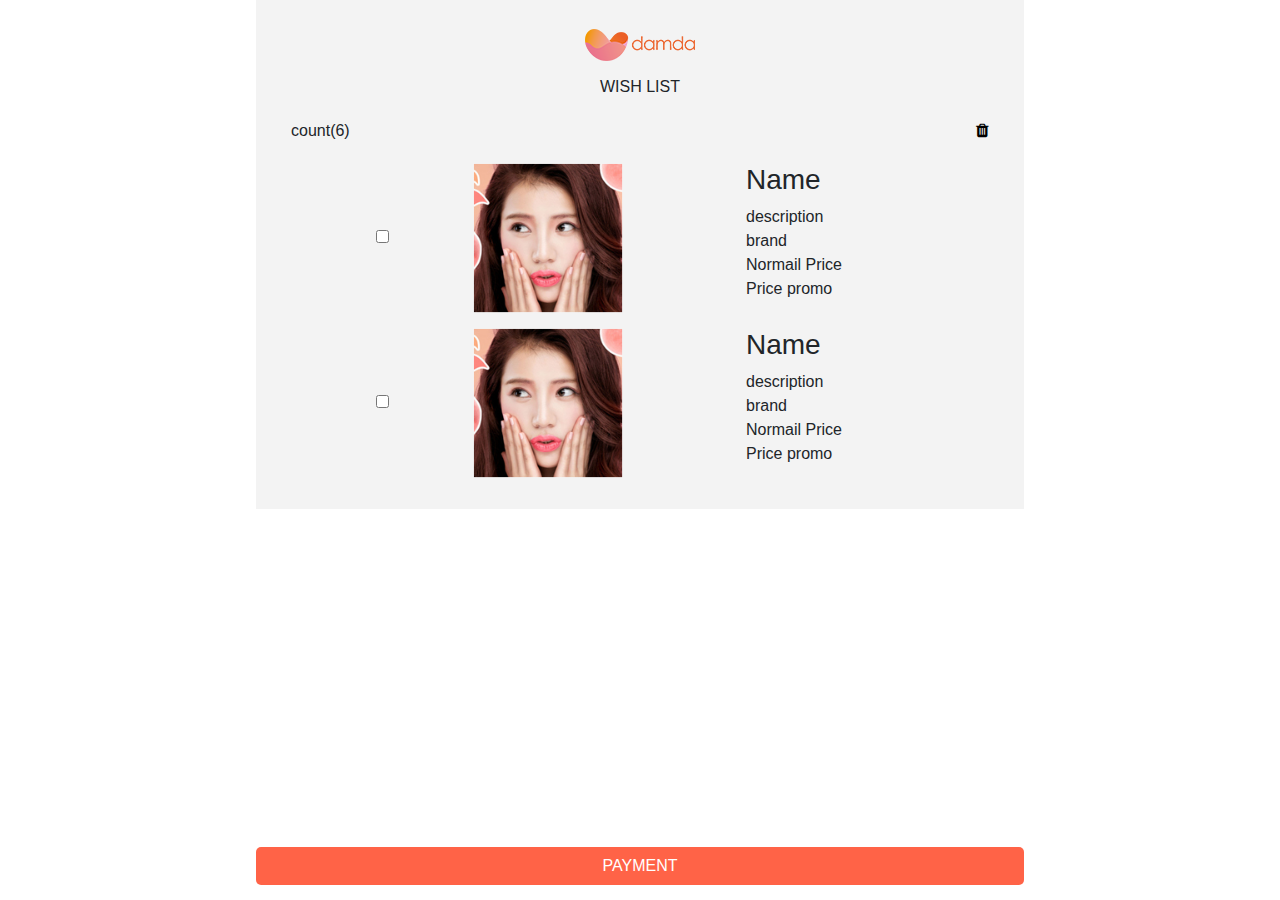
<file: cart.html>
<!DOCTYPE html>
<html>

<head>
    <meta charset="utf-8">
    <meta name="viewport" content="width=device-width, initial-scale=1.0, shrink-to-fit=no">
    <title>Untitled</title>
    <link rel="stylesheet" href="assets/bootstrap/css/bootstrap.min.css">
    <link rel="stylesheet" href="https://fonts.googleapis.com/css?family=Armata">
    <link rel="stylesheet" href="https://fonts.googleapis.com/css?family=Nunito:400,600,800">
    <link rel="stylesheet" href="assets/fonts/fontawesome-all.min.css">
    <link rel="stylesheet" href="assets/fonts/font-awesome.min.css">
    <link rel="stylesheet" href="assets/fonts/ionicons.min.css">
    <link rel="stylesheet" href="assets/fonts/fontawesome5-overrides.min.css">
    <link rel="stylesheet" href="assets/css/styles.min.css">
    <link rel="stylesheet" href="assets/css/cart.css">
    <link rel="stylesheet" href="assets/css/timeline.css">
    <link rel="stylesheet" href="https://cdnjs.cloudflare.com/ajax/libs/animate.css/3.5.2/animate.min.css">
</head>

<body>
    
    <script src="assets/js/jquery.min.js"></script>
    <script src="assets/bootstrap/js/bootstrap.min.js"></script>
    <script src="assets/js/script.min.js"></script>
</body>
    <div class="sun-container">
        <div class="w-100" id="header">
            <div class="w-25"></div>
            <div class="w-50 text-center"><img src="./assets/img/img_logo.png" alt="Logo"></div>
            <div class="w-25"></div>
        </div>
        <div class="title text-center text-uppercase">
            <span>wish list</span>
        </div>  
        <div class="w-100" id="cart">
            
            <div class="header-cart">
                <div ><span>count(</span><span>6)</span></div>
                
                <div ><a href="#" class="trash"><i class="fa fa-trash" aria-hidden="true"></i></a></div>
                
            </div>
            <ul class="w-100" id="product-cart">
                <li class="w-100 header-cart">
                    <div class="w-25 text-center">
                        <input type="checkbox" name="" id="">
                    </div>
                    <div class="w-75" style="display: flex;">
                        <div class="w-50 cart-img">
                            <img src="./assets/img/img_sample1.jpg" alt="">
                        </div>
                        <div class="w-50" >
                            <div class="w-100">
                                <h3>Name</h3>
                            </div>
                            <div class="w-100">
                                <span>description</span>
                            </div>
                            <div class="w-100">
                                <span>brand</span>
                            </div>
                            <div class="w-100">
                                <span>Normail Price</span>
                            </div>
                            <div class="w-100">
                                <span>Price promo</span>
                            </div>
                        </div>
                    </div> 
                </li>
                <li class="w-100 header-cart">
                    <div class="w-25 text-center">
                        <input type="checkbox" name="" id="">
                    </div>
                    <div class="w-75" style="display: flex;">
                        <div class="w-50 cart-img">
                            <img src="./assets/img/img_sample1.jpg" alt="">
                        </div>
                        <div class="w-50" >
                            <div class="w-100">
                                <h3>Name</h3>
                            </div>
                            <div class="w-100">
                                <span>description</span>
                            </div>
                            <div class="w-100">
                                <span>brand</span>
                            </div>
                            <div class="w-100">
                                <span>Normail Price</span>
                            </div>
                            <div class="w-100">
                                <span>Price promo</span>
                            </div>
                        </div>
                    </div> 
                </li>
            </ul>
            <div class="w-100 btncomplete fixed-bottom">
                <button type="submit" class="btn btn-block text-uppercase">payment</button>
            </div>
        </div>
    </div>
</html>
</file>
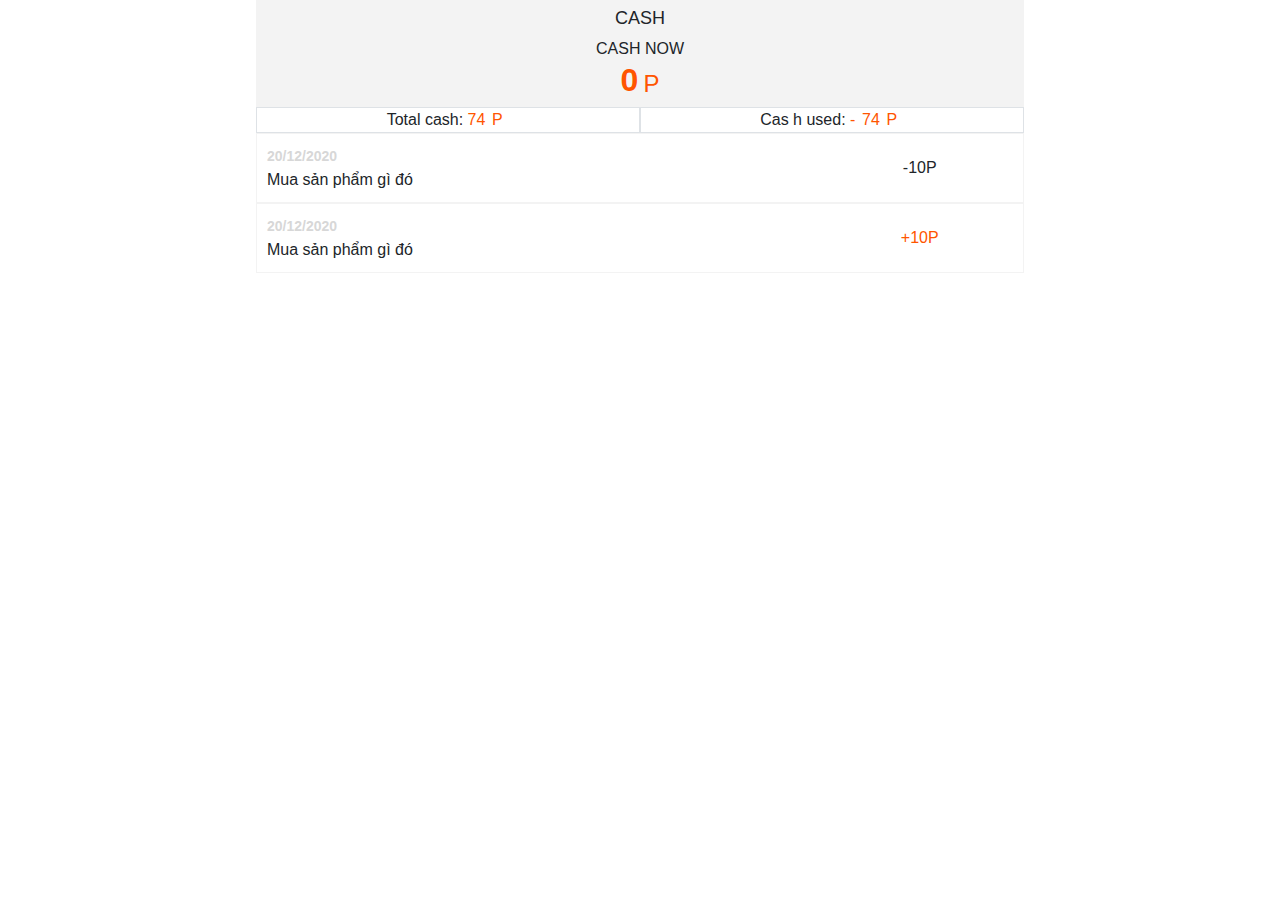
<file: cash.html>
<!DOCTYPE html>
<html>

<head>
    <meta charset="utf-8">
    <meta name="viewport" content="width=device-width, initial-scale=1.0, shrink-to-fit=no">
    <title>Untitled</title>
    <link rel="stylesheet" href="assets/bootstrap/css/bootstrap.min.css">
    <link rel="stylesheet" href="https://fonts.googleapis.com/css?family=Armata">
    <link rel="stylesheet" href="https://fonts.googleapis.com/css?family=Nunito:400,600,800">
    <link rel="stylesheet" href="assets/fonts/fontawesome-all.min.css">
    <link rel="stylesheet" href="assets/fonts/font-awesome.min.css">
    <link rel="stylesheet" href="assets/fonts/ionicons.min.css">
    <link rel="stylesheet" href="assets/fonts/fontawesome5-overrides.min.css">
    <link rel="stylesheet" href="assets/css/styles.min.css">
    <link rel="stylesheet" href="assets/css/layout.css">
    <link rel="stylesheet" href="assets/css/reward.css">
    <link rel="stylesheet" href="https://cdnjs.cloudflare.com/ajax/libs/animate.css/3.5.2/animate.min.css">
</head>

<body>
    <div class="sun-container">

        <div class="title-page" id="title-page">
            <div class="title"><span>cash </span></div>
            <!-- <div class="back-icon"><img src="assets/img/btn_back.png" alt="icon" class="icon"></div> -->
        </div>
    
        <div class="content" id="content">
            <div class="w-100 reward text-center">
                <span class="text-uppercase p-0 m-0">cash now</span>
                <div class="sun-flex center"><h2 class="point">0</h2><h4 class="point text-uppercase m-0 p-0" style="font-weight: normal;">p</h4></div>
            </div>
            <div class="w-100">
                <div class="w-100 sun-flex">
                    <div class="w-50 text-center border"><span>Total cash: </span><span class="total-point">74</span><span class="total-point">p</span></div>
                    <div class="w-50 text-center border"><span>Cas  h used: </span><span class="total-point">-</span><span class="total-point">74</span><span class="total-point">p</span></div>
                </div>
            </div>
            <div class="w-100">
                <ul class="list-group">
                    <li class="list-item sun-flex">
                        <div class="w-75">
                            <div><span class="date">20/12/2020</span></div>
                            <div><span>Mua sản phẩm gì đó</span></div>
                        </div>
                        <div class="w-25 center"><span class="num-point">-10</span><span class="text-uppercase">p</span></div>
                    </li>
                    <li class="list-item sun-flex">
                        <div class="w-75">
                            <div><span class="date">20/12/2020</span></div>
                            <div><span>Mua sản phẩm gì đó</span></div>
                        </div>
                        <div class="w-25 center addpoint"><span class="num-point">+10</span><span class="text-uppercase">p</span></div>
                    </li>
                </ul>
            </div>
        </div>
    </div>
    <script src="assets/js/jquery.min.js"></script>
    <script src="assets/bootstrap/js/bootstrap.min.js"></script>
    <script src="assets/js/script.min.js"></script>
    
</body>

</html>
</file>
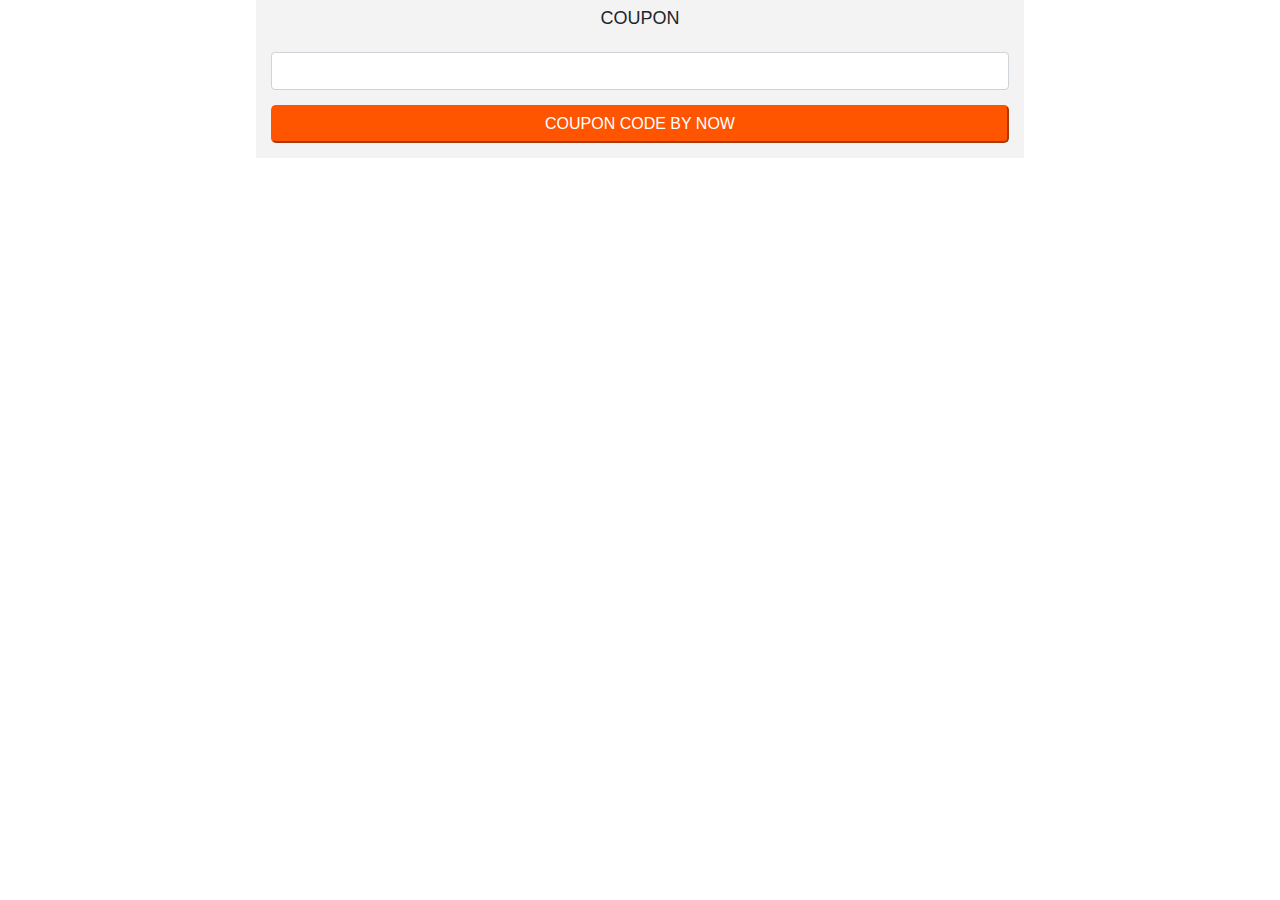
<file: coupon.html>
<!DOCTYPE html>
<html>

<head>
    <meta charset="utf-8">
    <meta name="viewport" content="width=device-width, initial-scale=1.0, shrink-to-fit=no">
    <title>Untitled</title>
    <link rel="stylesheet" href="assets/bootstrap/css/bootstrap.min.css">
    <link rel="stylesheet" href="https://fonts.googleapis.com/css?family=Armata">
    <link rel="stylesheet" href="https://fonts.googleapis.com/css?family=Nunito:400,600,800">
    <link rel="stylesheet" href="assets/fonts/fontawesome-all.min.css">
    <link rel="stylesheet" href="assets/fonts/font-awesome.min.css">
    <link rel="stylesheet" href="assets/fonts/ionicons.min.css">
    <link rel="stylesheet" href="assets/fonts/fontawesome5-overrides.min.css">
    <link rel="stylesheet" href="assets/css/styles.min.css">
    <link rel="stylesheet" href="assets/css/layout.css">
    <link rel="stylesheet" href="assets/css/coupon.css">
    <link rel="stylesheet" href="https://cdnjs.cloudflare.com/ajax/libs/animate.css/3.5.2/animate.min.css">
</head>

<body>
    <div class="sun-container">

        <div class="title-page" id="title-page">
            <div class="title"><span>coupon </span></div>
            <!-- <div class="back-icon"><img src="assets/img/btn_back.png" alt="icon" class="icon"></div> -->
        </div>
    
        <div class="content" id="content">
            <div class="w-100">
                <form action="" method="">
                    <input type="text" class="form-control">
                    <input type="button" class="buttonsummit" value="coupon code by now">
                </form>
            </div>
        </div>
    </div>
    <script src="assets/js/jquery.min.js"></script>
    <script src="assets/bootstrap/js/bootstrap.min.js"></script>
    <script src="assets/js/script.min.js"></script>
    
</body>

</html>
</file>
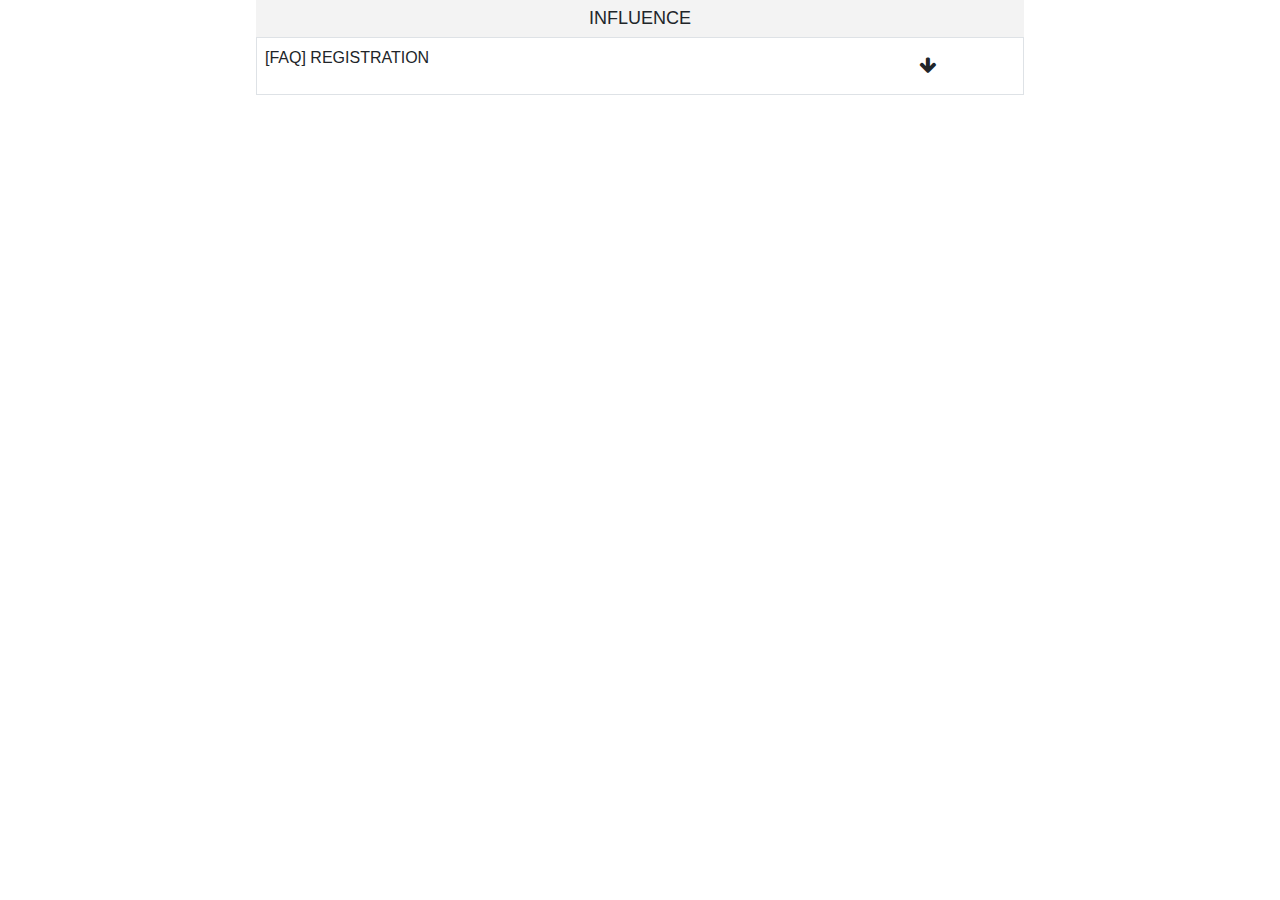
<file: FAQ.html>
<!DOCTYPE html>
<html>

<head>
    <meta charset="utf-8">
    <meta name="viewport" content="width=device-width, initial-scale=1.0, shrink-to-fit=no">
    <title>Untitled</title>
    <link rel="stylesheet" href="assets/bootstrap/css/bootstrap.min.css">
    <link rel="stylesheet" href="https://fonts.googleapis.com/css?family=Armata">
    <link rel="stylesheet" href="https://fonts.googleapis.com/css?family=Nunito:400,600,800">
    <link rel="stylesheet" href="assets/fonts/fontawesome-all.min.css">
    <link rel="stylesheet" href="assets/fonts/font-awesome.min.css">
    <link rel="stylesheet" href="assets/fonts/ionicons.min.css">
    <link rel="stylesheet" href="assets/fonts/fontawesome5-overrides.min.css">
    <link rel="stylesheet" href="assets/css/styles.min.css">
    <link rel="stylesheet" href="assets/css/layout.css">
    <link rel="stylesheet" href="assets/css/notice.css">

    <link rel="stylesheet" href="https://cdnjs.cloudflare.com/ajax/libs/animate.css/3.5.2/animate.min.css">
</head>

<body>
    <div class="sun-container">
        <div class="title-page" id="title-page">
            <div class="title"><span>influence </span></div>
        </div>
        <div class="content" id="content">
            <div class="panel panel-default">
                <div class="panel-body">
                    <div class="w-100">
                        <div class="question bg-white border sun-flex">
                            <p class=" p-2 w-75 text-uppercase">[FAQ] REGISTRATION</p>
                            <div class="p-2 w-25 center" style="font-size: 14pt;"><i class="icon fa fa-arrow-down" aria-hidden="true"></i></div>
                        </div>
                        <div class="answer">
                            <p class="p-1">For PM job, the service will be stop during the below time.
                                Sorry to make you inconvenience.
                                For PM job, the service will be stop during the below time.
                                Sorry to make you inconvenience.
                                
                            </p>
                            <div class="w-100"><span>Click in </span><a href="#" style="color: blue;">here</a></div>
                        </div>
                    </div>
                </div>
              </div>
        </div>
    </div>
    <script src="assets/js/jquery.min.js"></script>
    <script src="assets/bootstrap/js/bootstrap.min.js"></script>
    <script src="assets/js/script.min.js"></script>
    <script src="assets/js/notice.js"></script>
</body>

</html>
</file>
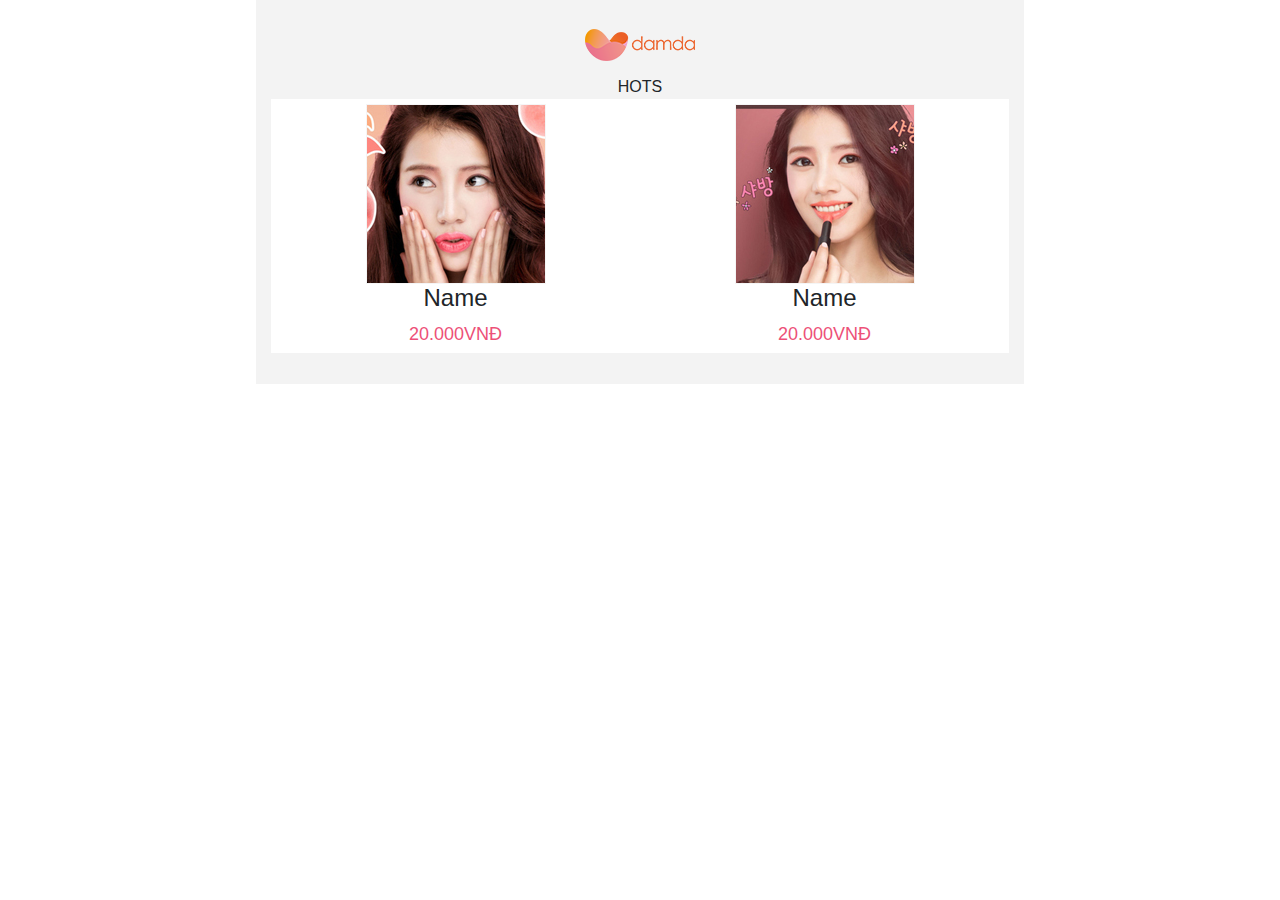
<file: hots.html>
<!DOCTYPE html>
<html>

<head>
    <meta charset="utf-8">
    <meta name="viewport" content="width=device-width, initial-scale=1.0, shrink-to-fit=no">
    <title>Untitled</title>
    <link rel="stylesheet" href="assets/bootstrap/css/bootstrap.min.css">
    <link rel="stylesheet" href="https://fonts.googleapis.com/css?family=Armata">
    <link rel="stylesheet" href="https://fonts.googleapis.com/css?family=Nunito:400,600,800">
    <link rel="stylesheet" href="assets/fonts/fontawesome-all.min.css">
    <link rel="stylesheet" href="assets/fonts/font-awesome.min.css">
    <link rel="stylesheet" href="assets/fonts/ionicons.min.css">
    <link rel="stylesheet" href="assets/fonts/fontawesome5-overrides.min.css">
    <link rel="stylesheet" href="assets/css/styles.min.css">
    <link rel="stylesheet" href="https://cdnjs.cloudflare.com/ajax/libs/animate.css/3.5.2/animate.min.css">
    <link rel="stylesheet" href="assets/css/timeline.css">
    <link rel="stylesheet" href="assets/css/hots.css">
</head>

<body>
    <div class="sun-container">
        <div class="w-100" id="header">
            <div class="w-25"></div>
            <div class="w-50 text-center"><img src="./assets/img/img_logo.png" alt="Logo"></div>
            <div class="w-25"></div>
        </div>
        <div class="title text-center text-uppercase">
            <span>hots</span>
        </div>  
        <div class="" id="container">
            <ul class="list-product">
                <li class="list-product-item">
                    <div class="w-100 text-center">
                        <div>
                            <img src="./assets/img/img_sample1.jpg" alt="product">
                        </div>
                        <div class="w-100">
                            <h4>Name</h4>
                        </div>
                        <div class="w-100">
                            <span class="price">20.000VNĐ</span>
                        </div>
                    </div>
                    
                </li>
                <li class="list-product-item text-center" >
                    <div class="w-100">
                        <div class="w-100">
                            <img src="./assets/img/img_sample2.jpg" alt="product">
                        </div>
                    
                        <div class="w-100">
                            <h4>Name</h4>
                        </div>
                        <div class="w-100">
                            <span class="price">20.000VNĐ</span>
                        </div>
                    </div>
                </li>
            </ul>
        </div>
    </div>
    <script src="assets/js/jquery.min.js"></script>
    <script src="assets/bootstrap/js/bootstrap.min.js"></script>
    <script src="assets/js/script.min.js"></script>
</body>

</html>
</file>
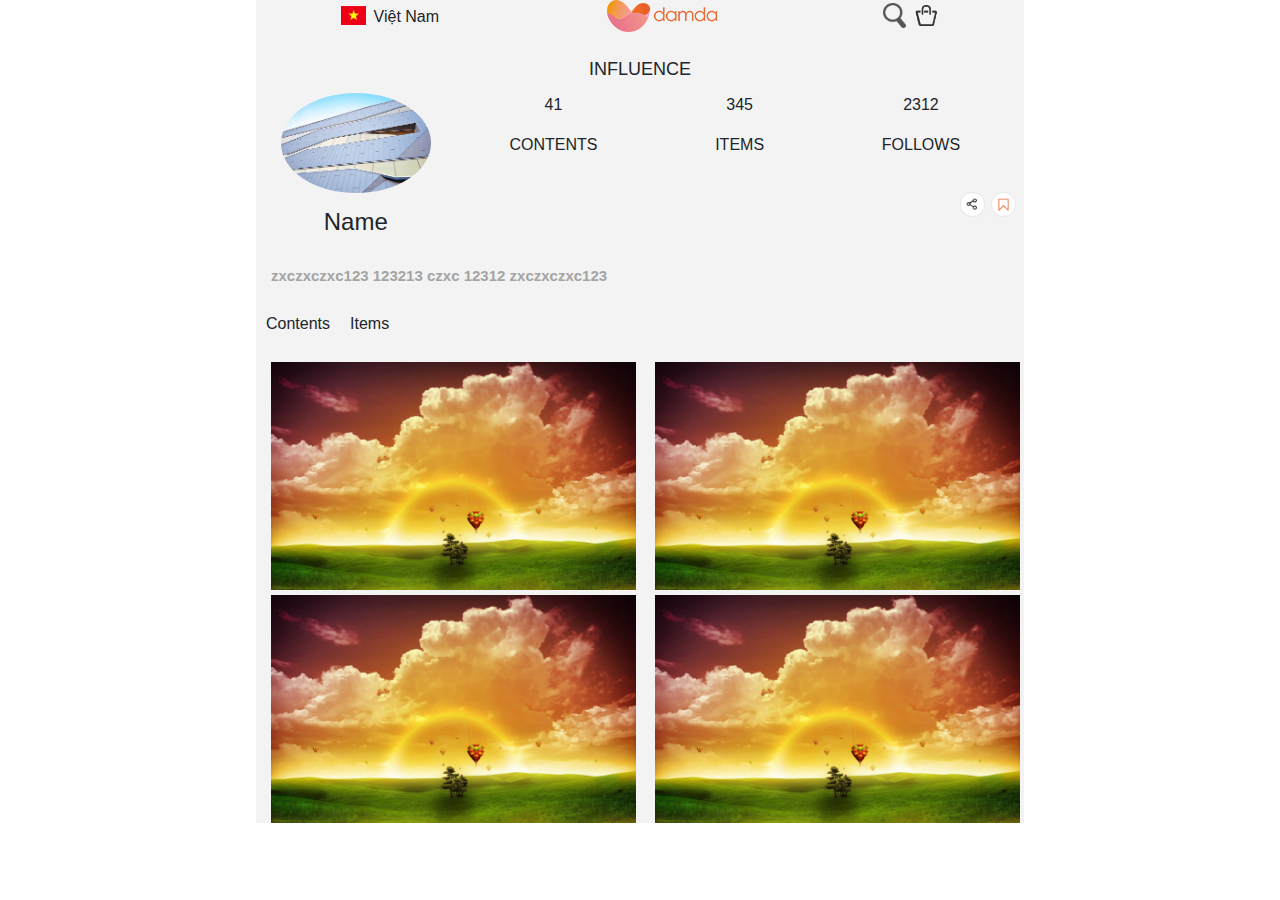
<file: influence.html>
<!DOCTYPE html>
<html>

<head>
    <meta charset="utf-8">
    <meta name="viewport" content="width=device-width, initial-scale=1.0, shrink-to-fit=no">
    <title>Untitled</title>
    <link rel="stylesheet" href="assets/bootstrap/css/bootstrap.min.css">
    <link rel="stylesheet" href="https://fonts.googleapis.com/css?family=Armata">
    <link rel="stylesheet" href="https://fonts.googleapis.com/css?family=Nunito:400,600,800">
    <link rel="stylesheet" href="assets/fonts/fontawesome-all.min.css">
    <link rel="stylesheet" href="assets/fonts/font-awesome.min.css">
    <link rel="stylesheet" href="assets/fonts/ionicons.min.css">
    <link rel="stylesheet" href="assets/fonts/fontawesome5-overrides.min.css">
    <link rel="stylesheet" href="assets/css/styles.min.css">
    <link rel="stylesheet" href="assets/css/influence.css">
    <link rel="stylesheet" href="assets/css/layout.css">
    <link rel="stylesheet" href="https://cdnjs.cloudflare.com/ajax/libs/animate.css/3.5.2/animate.min.css">
</head>

<body>
    <div class="sun-container" id="sun-container">
        <div class="header" id="header">
            <ul class="tab-header">
                <li class="header-item">
                    <div class="sun-dropdown">
                        <div class="sun-dropdown-item"><img src="assets/img/VN.webp" alt="flag" class="icon"><p>Việt Nam</p></div>
                        <div class="sun-dropdown-content">
                            <div class="sun-dropdown-item"><img src="assets/img/VN.webp" alt="flag" class="icon"><p>Việt Nam</p></div>
                            <div class="sun-dropdown-item"><img src="assets/img/USA.png" alt="flag" class="icon"><p>English</p></div>
                            <div class="sun-dropdown-item"><img src="assets/img/korea.png" alt="flag" class="icon"><p>Korea</p></div>
                            <div class="sun-dropdown-item"><img src="assets/img/china.jpg" alt="flag" class="icon"><p>China</p></div>
                        </div>
                      </div>
                </li>
                <li class="header-item"><img src="assets/img/img_logo.png" class="logo" alt="logo"></li>
                <li class="header-item"><div><img src="assets/img/br-search-header.png" alt="search" class="icon"><img src="assets/img/ic-cart.png" alt="cart" class="icon"></div></li>
            </ul>
        </div>
        <div class="title-page" id="title-page">
            <div class="title"><span>influence </span></div>
            <!-- <div class="back-icon"><img src="assets/img/btn_back.png" alt="icon" class="icon"></div> -->
        </div>
        <div id="content">
            <div class="w-25">
                <div class="w-100 center"><img src="assets/img/building.jpg" alt="avatar" class="avatar"></div>
                <div class="name-infu"><h4>Name</h4></div>
            </div>
            <div class="w-75">
                <ul class="famous">
                    <li class="contents"><p>41</p><p>Contents</p></li>
                    <li class="items"><p>345</p><p>Items</p></li>
                    <li class="follows"><p>2312</p><p>Follows</p></li>
                </ul>
                <ul class="actions">
                    <li class="share"><img src="assets/img/ic_share.png" alt="icon" class="icon"></li>
                    <li class="follow"><img src="assets/img/ic_follow_off.png" alt="icon" class="icon"></li>
                </ul>
            </div>
        </div>
        <div class="w-100 intro-vendor" id="intro-vendor">
            zxczxczxc123 123213 czxc 12312 zxczxczxc123
        </div>
        <div id="section">
            <div id="tabs">
                <ul class="tabs">
                    <li class="tabs-item pl-15" id="contents"><span>Contents</span></li>
                    <li class="tabs-item pl-15" id="items"><span>Items</span></li>
                </ul>
            </div>
            <div id="manage">
                <div id="vendor-contents" class="w-100">
                    <div class="w-100">
                        <ul class=" w-100" id="tabs">
                            <li class="tabs-item w-100">
                                <div class="center">
                                    <div class="w-50 center"><img src="assets/img/nature.jpg" alt="vendor" class="item-img"></div>
                                    <div class="w-50 center"><img src="assets/img/nature.jpg" alt="vendor" class="item-img"></div>
                                </div>
                            </li>
                            <li class="tabs-item w-100">
                                <div class="center">
                                    <div class="w-50 center"><img src="assets/img/nature.jpg" alt="vendor" class="item-img"></div>
                                    <div class="w-50 center"><img src="assets/img/nature.jpg" alt="vendor" class="item-img"></div>
                                </div>
                            </li>
                            
                        </ul>
                    </div>
                </div>
                <div id="vendor-items" class="w-100 hidden">
                    <div class="w-100">
                        <ul class=" w-100" id="tabs">
                            <li class="tabs-item w-100">
                                <div class="center">
                                    <div class="w-50 center"><img src="assets/img/img_sample1.jpg" alt="vendor" class="item-img"></div>
                                    <div class="w-50 center"><img src="assets/img/img_sample1.jpg" alt="vendor" class="item-img"></div>
                                </div>
                            </li>
                            <li class="tabs-item w-100">
                                <div class="center">
                                    <div class="w-50 center"><img src="assets/img/img_sample2.jpg" alt="vendor" class="item-img"></div>
                                    <div class="w-50 center"><img src="assets/img/img_sample2.jpg" alt="vendor" class="item-img"></div>
                                </div>
                            </li>
                            
                        </ul>
                    </div>
                </div>

            </div>
        </div>
    </div>
    <script src="assets/js/jquery.min.js"></script>
    <script src="assets/bootstrap/js/bootstrap.min.js"></script>
    <script src="assets/js/script.min.js"></script>
    <script src="assets/js/javascript.js"></script>
</body>

</html>
</file>
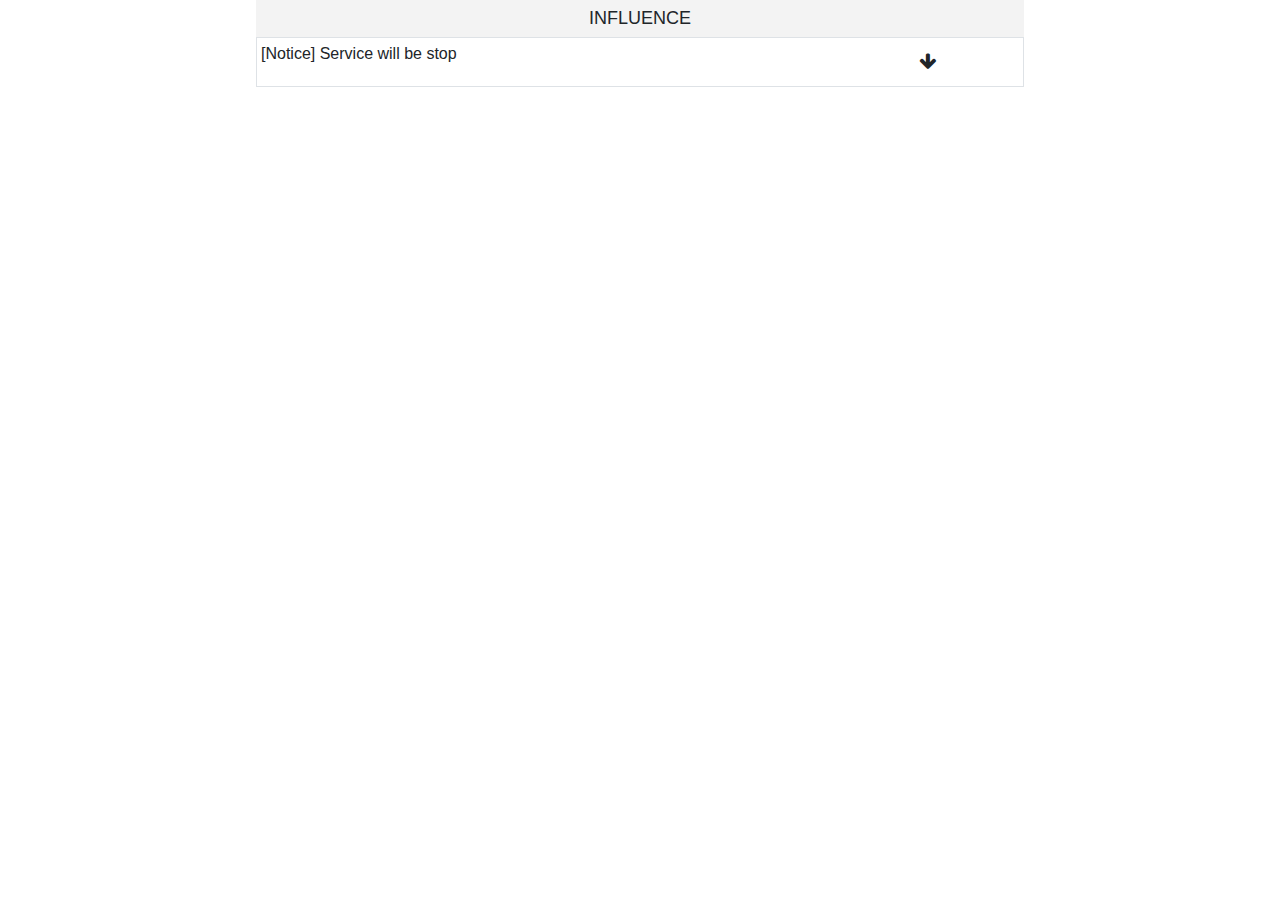
<file: notice.html>
<!DOCTYPE html>
<html>

<head>
    <meta charset="utf-8">
    <meta name="viewport" content="width=device-width, initial-scale=1.0, shrink-to-fit=no">
    <title>Untitled</title>
    <link rel="stylesheet" href="assets/bootstrap/css/bootstrap.min.css">
    <link rel="stylesheet" href="https://fonts.googleapis.com/css?family=Armata">
    <link rel="stylesheet" href="https://fonts.googleapis.com/css?family=Nunito:400,600,800">
    <link rel="stylesheet" href="assets/fonts/fontawesome-all.min.css">
    <link rel="stylesheet" href="assets/fonts/font-awesome.min.css">
    <link rel="stylesheet" href="assets/fonts/ionicons.min.css">
    <link rel="stylesheet" href="assets/fonts/fontawesome5-overrides.min.css">
    <link rel="stylesheet" href="assets/css/styles.min.css">
    <link rel="stylesheet" href="assets/css/layout.css">
    <link rel="stylesheet" href="assets/css/notice.css">

    <link rel="stylesheet" href="https://cdnjs.cloudflare.com/ajax/libs/animate.css/3.5.2/animate.min.css">
</head>

<body>
    <div class="sun-container">
        <div class="title-page" id="title-page">
            <div class="title"><span>influence </span></div>
        </div>
        <div class="content" id="content">
            <div class="panel panel-default">
                <div class="panel-body">
                    <div class="w-100">
                        <div class="question bg-white border sun-flex">
                            <p class=" p-1 w-75">[Notice] Service will be stop</p>
                            <div class="p-1 w-25 center" style="font-size: 14pt;"><i class="icon fa fa-arrow-down" aria-hidden="true"></i></div>
                        </div>
                        <div class="answer">
                            <p class="p-1">For PM job, the service will be stop during the below time.
                                Sorry to make you inconvenience.
                                For PM job, the service will be stop during the below time.
                                Sorry to make you inconvenience.
                                For PM job, the service will be stop during the below time.
                                Sorry to make you inconvenience.
                                For PM job, the service will be stop during the below time.
                                Sorry to make you inconvenience.For PM job, the service will be stop during the below time.
                                Sorry to make you inconvenience.
                            </p>
                        </div>
                    </div>
                </div>
              </div>
        </div>
    </div>
    <script src="assets/js/jquery.min.js"></script>
    <script src="assets/bootstrap/js/bootstrap.min.js"></script>
    <script src="assets/js/script.min.js"></script>
    <script src="assets/js/notice.js"></script>
</body>

</html>
</file>
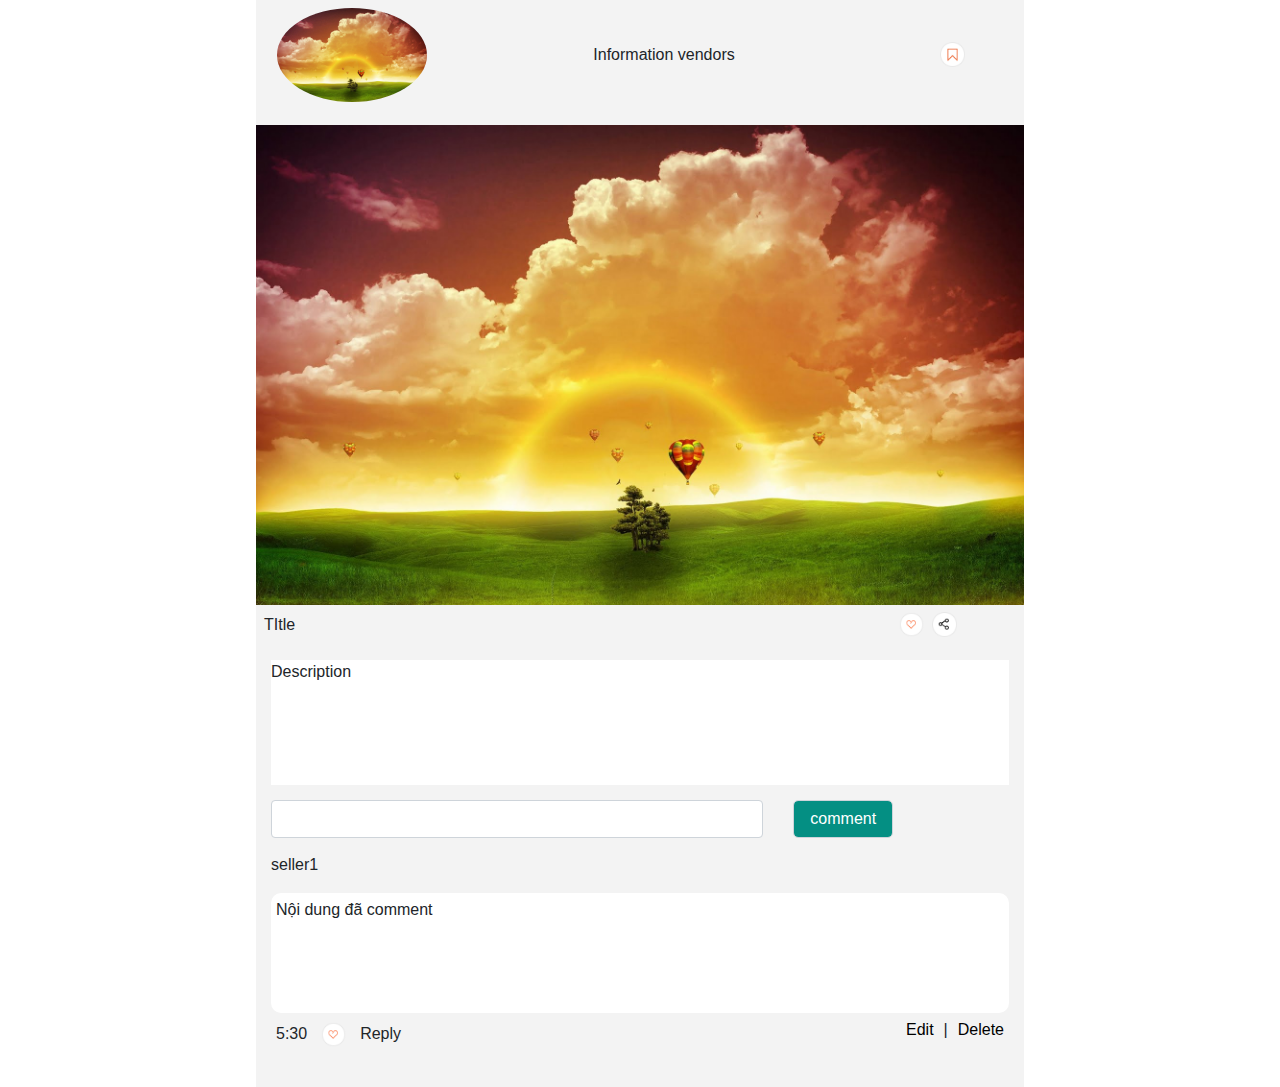
<file: postdetail.html>
<!DOCTYPE html>
<html>

<head>
    <meta charset="utf-8">
    <meta name="viewport" content="width=device-width, initial-scale=1.0, shrink-to-fit=no">
    <title>Untitled</title>
    <link rel="stylesheet" href="assets/bootstrap/css/bootstrap.min.css">
    <link rel="stylesheet" href="https://fonts.googleapis.com/css?family=Armata">
    <link rel="stylesheet" href="https://fonts.googleapis.com/css?family=Nunito:400,600,800">
    <link rel="stylesheet" href="assets/fonts/fontawesome-all.min.css">
    <link rel="stylesheet" href="assets/fonts/font-awesome.min.css">
    <link rel="stylesheet" href="assets/fonts/ionicons.min.css">
    <link rel="stylesheet" href="assets/fonts/fontawesome5-overrides.min.css">
    <link rel="stylesheet" href="assets/css/styles.min.css">
    <link rel="stylesheet" href="assets/css/layout.css">
    <link rel="stylesheet" href="assets/css/post.css">
    <link rel="stylesheet" href="https://cdnjs.cloudflare.com/ajax/libs/animate.css/3.5.2/animate.min.css">
</head>

<body>
    <div class="sun-container">
        <div id="section">
            <div class="w-25 p-2"><div class="center"><img src="assets/img/nature.jpg" alt="avatar" class="avatar"></div></div>
            <div class="w-75 sun-flex">
                <div class="w-75 center"><span>Information vendors</span></div>
                <div class="w-25 center">
                    <img src="assets/img/ic_follow_off.png" alt="icon" class="icon">
                </div>
            </div>
        </div>
        <div class="w-100">
            <img src="assets/img/nature.jpg" alt="img-post" class="img-post">
        </div>
        <div class="w-100 sun-flex">
            <div class="w-75 p-2">
                TItle
            </div>
            <div class="w-25 center">
                <img src="assets/img/ic-like.png" alt="like" class="icon m-1">
                <img src="assets/img/ic-like-new.png" alt="like" class="icon m-1 hidden">
                <img src="assets/img/ic_share.png" alt="like" class="icon m-1">
            </div>
        </div>
        <div class="w-100" id="description">
            <div class="sescription">Description</div>
        </div>
        <div class="w-100">
            <div class="comment row pl-15">
                <div class="col-md-8">
                    <input type="text" name="" id="" class="form-control p-0 m-0">
                </div>
                <div class="col-md-2 ">
                    <button type="submit" class="form-control btncomment">comment</button>
                </div>
            </div>
        </div>
        <div class="w-100">
            <div class="sub-comment">
                <p class="name-user">seller1</p>
                <div class="comment-content">
                    <span>Nội dung đã comment</span>
                </div>
                <div class="comment-action sun-flex">
                    <div class="w-50">
                        <ul class="tabs">
                            <li class="tabs-item"><span class="time">5:30</span></li>
                            <li class="tabs-item">
                                <div>
                                    <img src="assets/img/ic-like.png" alt="like" class="icon m-1">
                                    <img src="assets/img/ic-like-new.png" alt="like" class="icon m-1 hidden">
                                </div>
                            </li>
                            <li class="tabs-item"><span class="reply">Reply</span></li>
                        </ul>
                    </div>
                    <div class="w-50">
                        <ul class="tabs" id="sub-tabs">
                            <li class="tabs-item"><a href="#">Edit</a></li>
                            <li class="tabs-item">|</li>
                            <li class="tabs-item"><a href="#">Delete</a></li>
                        </ul>
                    </div>
                </div>
            </div>
        </div>
    </div>
    <script src="assets/js/jquery.min.js"></script>
    <script src="assets/bootstrap/js/bootstrap.min.js"></script>
    <script src="assets/js/script.min.js"></script>
</body>

</html>
</file>
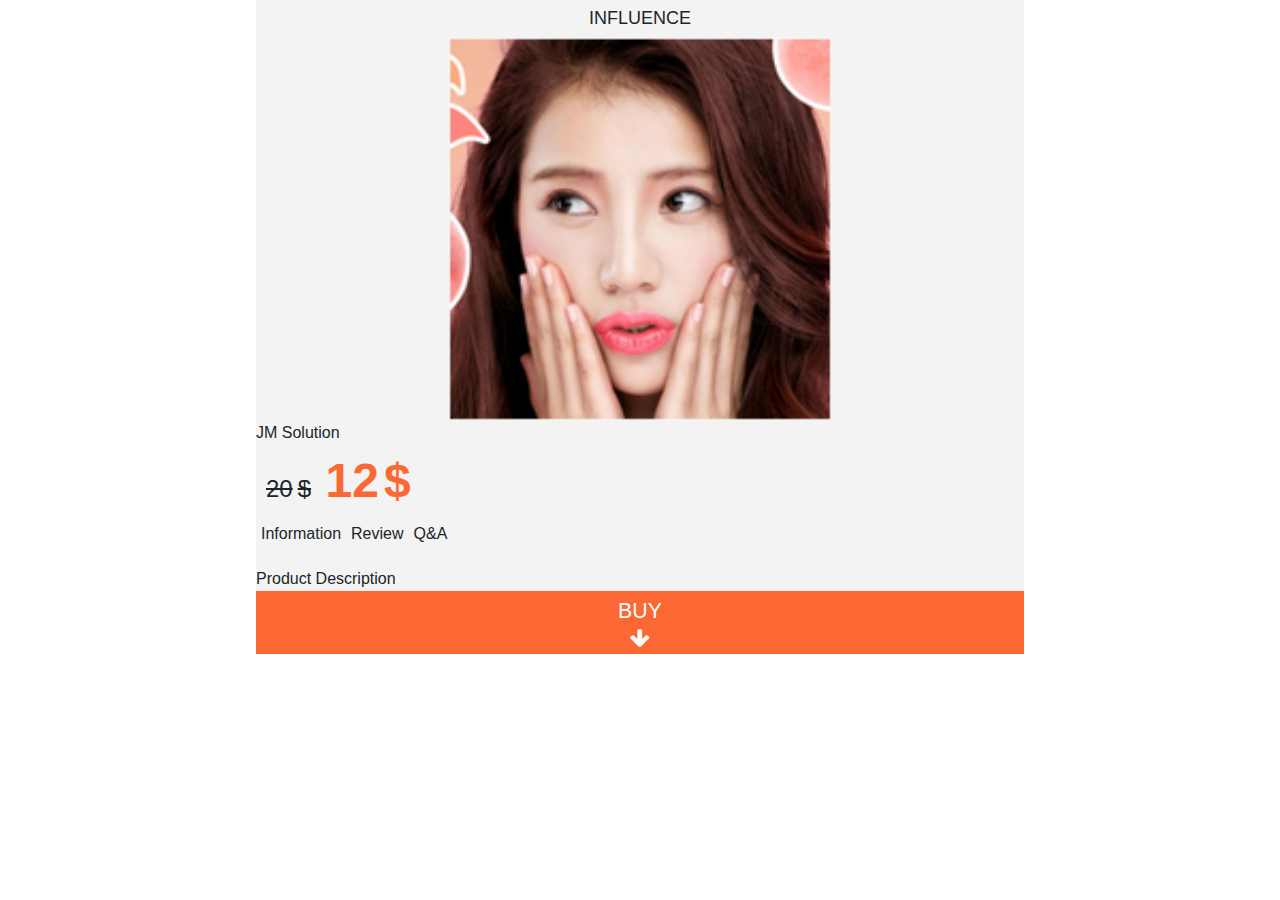
<file: productdetail.html>
<!DOCTYPE html>
<html>

<head>
    <meta charset="utf-8">
    <meta name="viewport" content="width=device-width, initial-scale=1.0, shrink-to-fit=no">
    <title>Untitled</title>
    <link rel="stylesheet" href="assets/bootstrap/css/bootstrap.min.css">
    <link rel="stylesheet" href="https://fonts.googleapis.com/css?family=Armata">
    <link rel="stylesheet" href="https://fonts.googleapis.com/css?family=Nunito:400,600,800">
    <link rel="stylesheet" href="assets/fonts/fontawesome-all.min.css">
    <link rel="stylesheet" href="assets/fonts/font-awesome.min.css">
    <link rel="stylesheet" href="assets/fonts/ionicons.min.css">
    <link rel="stylesheet" href="assets/fonts/fontawesome5-overrides.min.css">
    <link rel="stylesheet" href="assets/css/styles.min.css">
    <link rel="stylesheet" href="assets/css/product.css">
    <link rel="stylesheet" href="assets/css/layout.css">
    <link rel="stylesheet" href="https://cdnjs.cloudflare.com/ajax/libs/animate.css/3.5.2/animate.min.css">
</head>

<body>
    <div class="sun-container">
        <div class="title-page" id="title-page">
            <div class="title"><span>influence </span></div>
            <!-- <div class="back-icon"><img src="assets/img/btn_back.png" alt="icon" class="icon"></div> -->
        </div>
        <div class="" id="content">
            <div class="img-container">
                <img src="assets/img/img_sample1.jpg" alt="img" class="img-product">
            </div>
            <div class="name">
                <span class="name">JM Solution</span>
            </div>
            <div class="price">
                <strike>20</strike><strike class="m-0">$</strike>
                <strong>12</strong><strong class="m-0">$</strong>
            </div>
            <div class="w-100">
                <ul class="w-100 tabs" id="tabs">
                    <li class="tabs-item" id="product-infor">
                        Information
                    </li>
                    <li class="tabs-item" id="product-review">Review</li>
                    <li class="tabs-item" id="product-qa">Q&A</li>
                </ul>
                <div class="w-100">
                    <div class="description" id="description">
                        Product Description
                    </div>
                    <div class="review hidden" id="review">
                        Review
                    </div>
                    <div class="qa hidden" id="qa">
                        Q&A
                    </div>
                </div>
            </div>
            <div class="w-100 ">
                <div class="w-100 btnbuy text-uppercase text-center" id="buy">
                    <p class="m-0 p-0">buy</p>
                    <div class="center">
                        <i class="fa fa-arrow-down" aria-hidden="true"></i>
                    </div>
                </div>
                <div class="w-100 hidden btnbuy m-0 p-0" id="buydetail">
                    <div class="w-100 center" style="font-size: 16pt;p-2 ">
                        <i class="fa fa-arrow-up" aria-hidden="true"></i>
                    </div>
                    <ul id="tabs w-100" class="tabs">
                        <li class="w-50 tabs-item p-0"><div class=" addtocart center text-uppercase"><img src="assets/img/ic-add-to-cart.png" alt="icon" class="icon"><p class="m-2">add to cart</p></div></li>
                        <li class="w-50 tabs-item p-0"><div class=" buynow center text-uppercase"><img src="assets/img/ic-buy-now.png" alt="icon" class="icon"><p class="m-2">buy now</p></div></li>
                    </ul>
                    
                    
                </div>
            </div>
        </div>
    </div>
    <script src="assets/js/jquery.min.js"></script>
    <script src="assets/bootstrap/js/bootstrap.min.js"></script>
    <script src="assets/js/script.min.js"></script>
    <script src="assets/js/javascript.js"></script>
</body>
</html>
</file>
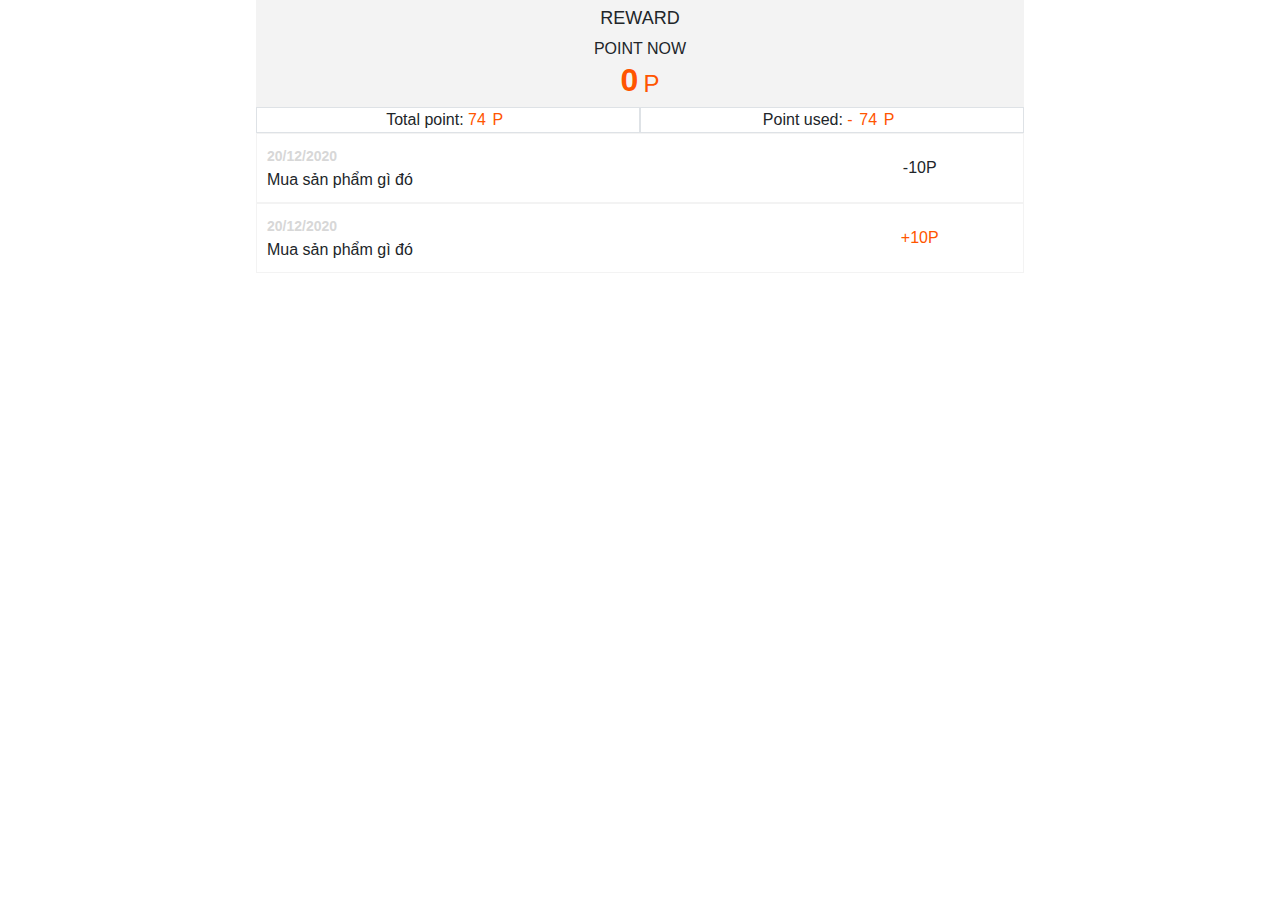
<file: reward.html>
<!DOCTYPE html>
<html>

<head>
    <meta charset="utf-8">
    <meta name="viewport" content="width=device-width, initial-scale=1.0, shrink-to-fit=no">
    <title>Untitled</title>
    <link rel="stylesheet" href="assets/bootstrap/css/bootstrap.min.css">
    <link rel="stylesheet" href="https://fonts.googleapis.com/css?family=Armata">
    <link rel="stylesheet" href="https://fonts.googleapis.com/css?family=Nunito:400,600,800">
    <link rel="stylesheet" href="assets/fonts/fontawesome-all.min.css">
    <link rel="stylesheet" href="assets/fonts/font-awesome.min.css">
    <link rel="stylesheet" href="assets/fonts/ionicons.min.css">
    <link rel="stylesheet" href="assets/fonts/fontawesome5-overrides.min.css">
    <link rel="stylesheet" href="assets/css/styles.min.css">
    <link rel="stylesheet" href="assets/css/layout.css">
    <link rel="stylesheet" href="assets/css/reward.css">
    <link rel="stylesheet" href="https://cdnjs.cloudflare.com/ajax/libs/animate.css/3.5.2/animate.min.css">
</head>

<body>
    <div class="sun-container">

        <div class="title-page" id="title-page">
            <div class="title"><span>reward </span></div>
            <!-- <div class="back-icon"><img src="assets/img/btn_back.png" alt="icon" class="icon"></div> -->
        </div>
    
        <div class="content" id="content">
            <div class="w-100 reward text-center">
                <span class="text-uppercase p-0 m-0">point now</span>
                <div class="sun-flex center"><h2 class="point">0</h2><h4 class="point text-uppercase m-0 p-0" style="font-weight: normal;">p</h4></div>
            </div>
            <div class="w-100">
                <div class="w-100 sun-flex">
                    <div class="w-50 text-center border"><span>Total point: </span><span class="total-point">74</span><span class="total-point">p</span></div>
                    <div class="w-50 text-center border"><span>Point used: </span><span class="total-point">-</span><span class="total-point">74</span><span class="total-point">p</span></div>
                </div>
            </div>
            <div class="w-100">
                <ul class="list-group">
                    <li class="list-item sun-flex">
                        <div class="w-75">
                            <div><span class="date">20/12/2020</span></div>
                            <div><span>Mua sản phẩm gì đó</span></div>
                        </div>
                        <div class="w-25 center"><span class="num-point">-10</span><span class="text-uppercase">p</span></div>
                    </li>
                    <li class="list-item sun-flex">
                        <div class="w-75">
                            <div><span class="date">20/12/2020</span></div>
                            <div><span>Mua sản phẩm gì đó</span></div>
                        </div>
                        <div class="w-25 center addpoint"><span class="num-point">+10</span><span class="text-uppercase">p</span></div>
                    </li>
                </ul>
            </div>
        </div>
    </div>
    <script src="assets/js/jquery.min.js"></script>
    <script src="assets/bootstrap/js/bootstrap.min.js"></script>
    <script src="assets/js/script.min.js"></script>
    
</body>

</html>
</file>
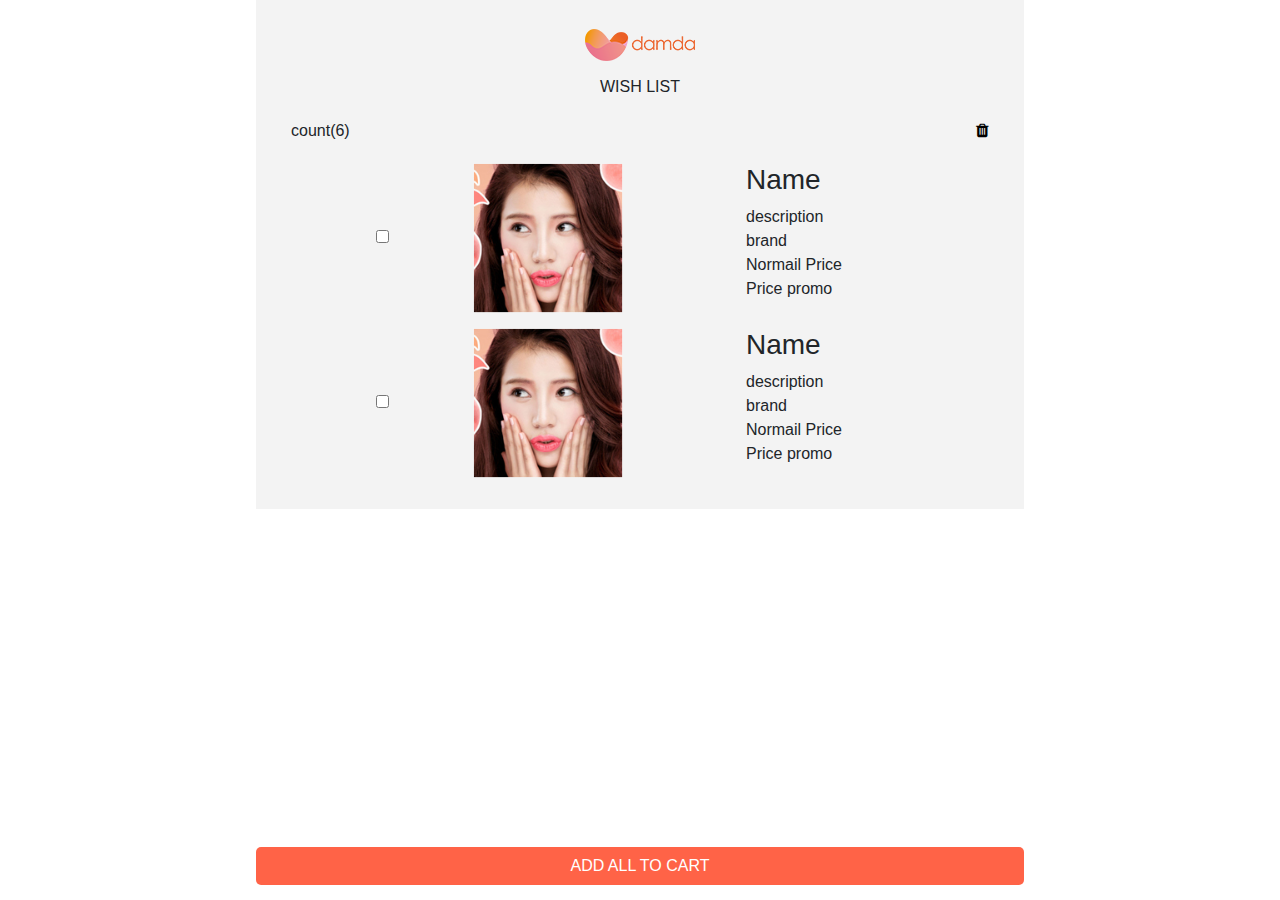
<file: wishlist.html>
<!DOCTYPE html>
<html>

<head>
    <meta charset="utf-8">
    <meta name="viewport" content="width=device-width, initial-scale=1.0, shrink-to-fit=no">
    <title>Untitled</title>
    <link rel="stylesheet" href="assets/bootstrap/css/bootstrap.min.css">
    <link rel="stylesheet" href="https://fonts.googleapis.com/css?family=Armata">
    <link rel="stylesheet" href="https://fonts.googleapis.com/css?family=Nunito:400,600,800">
    <link rel="stylesheet" href="assets/fonts/fontawesome-all.min.css">
    <link rel="stylesheet" href="assets/fonts/font-awesome.min.css">
    <link rel="stylesheet" href="assets/fonts/ionicons.min.css">
    <link rel="stylesheet" href="assets/fonts/fontawesome5-overrides.min.css">
    <link rel="stylesheet" href="assets/css/styles.min.css">
    <link rel="stylesheet" href="assets/css/wishlist.css">
    <link rel="stylesheet" href="assets/css/timeline.css">
    <link rel="stylesheet" href="https://cdnjs.cloudflare.com/ajax/libs/animate.css/3.5.2/animate.min.css">
</head>

<body>
    <div class="sun-container">
        <div class="w-100" id="header">
            <div class="w-25"></div>
            <div class="w-50 text-center"><img src="./assets/img/img_logo.png" alt="Logo"></div>
            <div class="w-25"></div>
        </div>
        <div class="title text-center text-uppercase">
            <span>wish list</span>
        </div>  
        <div class="w-100" id="wishlist">
            
            <div class="header-wishlist">
                <div ><span>count(</span><span>6)</span></div>
                
                <div ><a href="#" class="trash"><i class="fa fa-trash" aria-hidden="true"></i></a></div>
                
            </div>
            <ul class="w-100" id="product-wishlist">
                <li class="w-100 header-wishlist">
                    <div class="w-25 text-center">
                        <input type="checkbox" name="" id="">
                    </div>
                    <div class="w-75" style="display: flex;">
                        <div class="w-50 wishlist-img">
                            <img src="./assets/img/img_sample1.jpg" alt="">
                        </div>
                        <div class="w-50" >
                            <div class="w-100">
                                <h3>Name</h3>
                            </div>
                            <div class="w-100">
                                <span>description</span>
                            </div>
                            <div class="w-100">
                                <span>brand</span>
                            </div>
                            <div class="w-100">
                                <span>Normail Price</span>
                            </div>
                            <div class="w-100">
                                <span>Price promo</span>
                            </div>
                        </div>
                    </div> 
                </li>
                <li class="w-100 header-wishlist">
                    <div class="w-25 text-center">
                        <input type="checkbox" name="" id="">
                    </div>
                    <div class="w-75" style="display: flex;">
                        <div class="w-50 wishlist-img">
                            <img src="./assets/img/img_sample1.jpg" alt="">
                        </div>
                        <div class="w-50" >
                            <div class="w-100">
                                <h3>Name</h3>
                            </div>
                            <div class="w-100">
                                <span>description</span>
                            </div>
                            <div class="w-100">
                                <span>brand</span>
                            </div>
                            <div class="w-100">
                                <span>Normail Price</span>
                            </div>
                            <div class="w-100">
                                <span>Price promo</span>
                            </div>
                        </div>
                    </div> 
                </li>
            </ul>
            <div class="w-100 btncomplete fixed-bottom">
                <button type="submit" class="btn btn-block text-uppercase">add all to cart</button>
            </div>
        </div>
    </div>
    <script src="assets/js/jquery.min.js"></script>
    <script src="assets/bootstrap/js/bootstrap.min.js"></script>
    <script src="assets/js/script.min.js"></script>
</body>
    
</html>
</file>
<file: assets/css/cart.css>
.header-cart{
    /* width: 100%; */
    padding: 5px;
    display: flex;
    justify-content: space-between;
    align-items: center;
}
.header-cart{
    max-height: 150px;
    margin: 15px;
}
.trash:hover{
    color: skyblue;
}
.cart-img>img{
    max-width: 150px;
    max-height: 150px;
}
#product-cart{
    list-style: none;
    text-decoration: none;
}
@media only screen and (max-width:480px){
    .header-cart{
        display: block;
    }
    .cart-img>img{
        max-width: 100px;
        max-height: 100px;
    }
}
.btncomplete{
    background-color: tomato;
    border-radius: 5px;
    justify-content:flex-end;
    align-items: flex-end;
    max-width: 768px;
    margin: auto;
    margin-bottom: 15px;
}
.btncomplete>button{
    color: white;

}
</file>
<file: assets/css/timeline.css>
html,body{
    width: 100%;
    height: 100%;
}
.sun-container{
    max-width: 768px;
    margin: auto;
    padding: 15px;
    background-color: #f3f3f3;
    
}
.sun-tab{
    text-decoration: none;
    list-style: none;
    display: flex;
}
.sun-tab-item{
    width: 25%;
    border: 1px solid #f3f3f3;
}
.sun-tab-item:hover{
    background-color: yellow;
    text-decoration: none;
    transition-duration: 1.5s;
    font-weight: bold;
}
.sun-tab-item>a:hover{
    color: #FF5500;
    font-size: 17px;
    transition-duration: 3s;
    text-decoration: none;
}
#header{
    display: flex;
    justify-content: center;
    height: 60px;
    align-items: center;
}
.list-post-item{
    display: flex;
    justify-content: space-around;
}
.list-post{
    text-decoration: none;
    list-style: none;
}
.btncomment{
    display: flex;
    background-color: #048f83;
    color: white;
    justify-content: center;
    align-items: center;
    border-radius: 5px;
}
@media only screen and (max-width: 767px){
    .btncomment{
        margin-top: 5px;
    }
  }
.avatar{
    width: 100%;
    border-radius: 50%;
    max-height: 100px;
    max-width: 100px;
    
    margin: auto;
}
.avatar-content{
    justify-content: center;
    align-items: center;
}
.post{
    width: 100%;
    max-height: 375px;
}
.img{
    padding-bottom: 15px;
    padding-top: 15px;
}
.newest-comment{
    width: 100%;
    background-color: white;
    height: 100px;
    margin-bottom: 15px;
}
/* .arr{
    display: flex;
} */
.img-ar{
    justify-content: center;
    align-items: center;
}

/*leftmenu*/
#leftmenu{
    height: 100%;
    position: absolute;
    z-index: 100;
    left: 0;
    top: 0;
    transition-duration: 1s;
    width: 0px;
    overflow-x: hidden;
    background-color: white;
}
.cover{
    width: 100%;
    max-height: 350px;
    position: relative;
}
.title-account{
    font-weight: 400;
    font-size: 18px;
    text-align: center;
}
.title-account>i{
    text-align: right;
    float: right;
    margin-right: 15px;
    margin-top: 5px;
}
.c-mask{
    width: 0px;
    position: absolute;
    height: 100%;
    background-color: black;
    opacity: 50%;
    z-index: 10;
    /* display: none; */
    transition-duration: 1s;
    overflow-x: hidden;
}
.w-25{
    width: 25%;
}
.w-75{
    width: 75%;
}

.menu-left{
    text-decoration: none;
    list-style: none;
}
.menu-left-item{
    font-size: 16px;
    padding: 5px;
    transition-duration: 0.3s;
}
.menu-left-item:hover{
    background-color: #FF5500;
    color: white;
}

/*quick cart*/
.quickcart{
    position: fixed;
    top: 0;
    right: 0;
    height: 100%;
    width: 0px;
    z-index: 100;
    transition-duration: 1s;
    background-color: white;
}
.quickcart-menu{
    text-decoration: none;
    list-style: none;
    padding: 5px;
}
.quickcart-menu-item{
    width: 100%;
    padding: 5px;
}
.quickcart-menu-item:hover{
    background-color: #f3f3f3;
    border: 1px #FF5500 double;
}
.quickcart-menu-item>div>p{
    margin-left: 10px;
    overflow: hidden;
    text-overflow: ellipsis;
    white-space: nowrap;
}
.quickcart-menu-item>div>strong{
    color: rgb(237, 81, 120);
    margin-left: 10px;
    overflow: hidden;
    text-overflow: ellipsis;
    white-space: nowrap;
}
</file>
<file: assets/css/layout.css>
.sun-container{
    background-color: #f3f3f3;
    max-width: 768px;
    margin: auto;
    
}
.sun-dropdown {
    position: relative;
    display: inline-block;
}

.sun-dropdown-content {
    display: none;
    position: absolute;
    background-color: #f9f9f9;
    min-width: 160px;
    box-shadow: 0px 8px 16px 0px rgba(0,0,0,0.2);
    padding: 12px 16px;
    z-index: 1;
}
  
.sun-dropdown:hover .sun-dropdown-content {
    display: block;
}
.icon{
    /* border-radius: 50%; */
    margin:3px;
    max-width: 25px;
    max-height: 25px;
}
.sun-dropdown-item{
    display: flex;
}
.sun-dropdown-item>p{
    margin:5px;
}
.sun-dropdown-item:hover{
    background-color: #f3f3f3;
    color: blue;
    transition-duration: 0.5s;
    font-size: 18px;
}
.tab-header{
    display: flex;
    justify-content: space-around;
    text-decoration: none;
    list-style: none;
}
.title{
    display: flex;
    justify-content: center;
    align-items: center;
    /* position: absolute; */
    
}
.title>span{
    text-transform: uppercase;
    font-size:18px ;
    padding: 5px;
}
.back-icon{
    position: absolute;
    z-index: 1;
}
.w-25{
    width: 25%;
}
.w-75{
    width: 75%;
}
.avatar{
    border-radius: 50%;
    max-width: 150px;
    max-height: 150px;
    width: 100%;
}
.w-100{
    width: 100%;
}
.tabs{
    text-decoration: none;
    list-style: none;
    display: flex;
    justify-content: flex-start;
    align-items: center;
}
.tabs>.tabs-item{
    padding: 5px;
    font-size: 16px;
}
.tabs>.tabs-item:hover{
    font-weight: bold;
    transition-duration: 1.5s;

}
.tabs>.tabs-item :active{
    font-weight: bold;
    transition-duration: 0.3s;
    font-size: 20px;
}
.pl-15{
    padding-left: 15px;
}
.p-5{
    padding: 5px;
}
.item-img{
    width: 100%;
    max-width: 365px;
    max-height: 365px;
}
.center{
    display: flex;
    justify-content: center;
    align-items: center;
}
.hidden{
    display: none;
}
.sun-flex{
    display: flex;
}
.btncomment{
    display: flex;
    background-color: #048f83;
    color: white;
    justify-content: center;
    align-items: center;
    border-radius: 5px;
}
.time{
    
}
@media only screen and (max-width: 767px){
    .btncomment{
        margin-top: 5px;
    }
  }
.btnbuy{
    background-color: #fb6834;
    color: white;
    font-size: 16pt;
    padding: 5px;
}
.buynow{
    background-color: #fb6834;
    color: white;
    font-size: 16pt;
}
.addtocart{
    background-color: #ec758f;
    color: white;
    font-size: 16pt;
}
.buynow,.addtocart>p{
    display: flex;
    align-items: center;
    
}
</file>
<file: assets/css/reward.css>
#content{
    background-color: white;
}
.reward{
    background-color: #f3f3f3;

}
.point{
    font-weight: bold;
    color: #ff5500;
    padding-right: 5px;
}
.total-point{
    padding-right: 5pt;
    color: #ff5500;
    text-transform: uppercase;
}
.list-group{
    list-style: none;
    text-decoration: none;
    width: 100%;
    
}
.list-item{
    border: 1px solid #f3f3f3;
    padding: 10px;
}
.date{
    color: #d7d7d7;
    font-weight: 700;
    font-size: 14px;

}
.addpoint{
    color: #ff5500;
}
</file>
<file: assets/css/coupon.css>
#content{
    padding: 15px;
}
.buttonsummit{
    background-color: #FF5500;
    color: white;
    text-transform: uppercase;
    width: 100%;
    border-color: #FF5500;
    border-radius: 5px;
    margin-top: 15px;
    padding: 5px;
}
</file>
<file: assets/css/notice.css>
.answer{
    width: 100%;
    height: 0;
    overflow-x: hidden;
    transition-duration: 0.5s;
    
}
.answer>p{
    overflow: hidden;
    text-overflow: ellipsis;
}
</file>
<file: assets/css/hots.css>
.list-product{
    text-decoration: none;
    list-style: none;
    display: flex;
}
.list-product-item{
    width: 50%;
    /* border: 1px solid black; */
    padding: 5px;
    /* display: flex; */
   background-color: white;
}
.list-product-item>div{
    justify-content: center;
    align-items: center;
}
.price{
    font-size: 18px;
    color: rgb(237, 81, 120);
}
</file>
<file: assets/css/influence.css>
#content{
    display: flex;
    padding: 5px;
}
.famous{
    list-style: none;
    text-decoration: none;
    display: flex;
    justify-content: space-around;
    align-items: center;
}
.contents, .items, .follows{
    text-align: center;
    justify-content: center;
    align-items: center;
}
.contents, .items, .follows p{
    text-transform: uppercase;
    font-weight: 400;
    
}
.actions{
    text-decoration: none;
    list-style: none;
    display: flex;
    justify-content: flex-end;
    align-items: center;
}
.name-infu{
    display: flex;
    justify-content: center;
    align-items: center;
    margin-top: 15px;
}
.intro-vendor{
    font-size: 15px;
    text-overflow: hidden;
    padding: 15px;
    color: #a4a4a4;
    font-weight: 700;
}
#tabs{
    text-decoration: none;
    list-style: none;
    justify-content: flex-start;
    align-items: center;
}
.tabs-item{
    margin: 5px;
}
@media only screen and (max-width:760px){
    .tabs-item{
        margin: 5px;
    }
}
</file>
<file: assets/css/post.css>
#section{
    display: flex;
    width: 100%;
}
.img-post{
    width: 100%;
    padding-top: 15px;
    max-height: 495px;
}
#description{
    max-height: 150px;
}
.sescription{
    margin: 15px;
    height: 125px;
    background-color: white;
}
.sescription{

}
.comment-content{
   background-color: white;
   padding: 5px;
   border-radius: 10px;
   height: 120px;
}
.sub-comment{
    padding: 15px;
}
#sub-tabs{
    display: flex;
    justify-content: flex-end;
}
@media only screen and (max-width:375px)
{
    .img-post{
        max-width: 375px;
    }
}
</file>
<file: assets/css/product.css>
.img-container{
    width: 100%;
    display: flex;
    justify-content: center;
    align-items: center;

}
.img-product{
    width: 50%;
    max-height: 384px;
}
.price>strong,strike{
    margin: 5px;
    margin-left: 10px;
}
.price>strong{
    font-size: 36pt;
    color: #fb6834 ;
}
.price>strike{
    font-size: 18pt;
}
#buydetail{
    
}
@media only screen and (max-width:385px){
    .img-product{
        width: 100%;
        max-height: 375px;
    }
    .img-container{
        padding: 5px;
    }
}
</file>
<file: assets/css/wishlist.css>
.header-wishlist{
    /* width: 100%; */
    padding: 5px;
    display: flex;
    justify-content: space-between;
    align-items: center;
}
.header-wishlist{
    max-height: 150px;
    margin: 15px;
}
.trash:hover{
    color: skyblue;
}
.wishlist-img>img{
    max-width: 150px;
    max-height: 150px;
}
#product-wishlist{
    list-style: none;
    text-decoration: none;
}
@media only screen and (max-width:480px){
    .header-wishlist{
        display: block;
    }
    .wishlist-img>img{
        max-width: 100px;
        max-height: 100px;
    }
}
.btncomplete{
    background-color: tomato;
    border-radius: 5px;
    justify-content:flex-end;
    align-items: flex-end;
    max-width: 768px;
    margin: auto;
    margin-bottom: 15px;
}
.btncomplete>button{
    color: white;

}
</file>
<file: assets/fonts/fontawesome5-overrides.min.css>
.fab.fa-bitcoin:before{content:"\f379"}.far.fa-calendar:before,.fas.fa-calendar:before{content:"\f133"}.far.fa-clipboard:before,.fas.fa-clipboard:before{content:"\f328"}.fab.fa-facebook-f:before{content:"\f39e"}.fab.fa-google-plus:before{content:"\f2b3"}.fas.fa-hotel:before{content:"\f594"}.fab.fa-linkedin:before{content:"\f08c"}.fas.fa-reply:before{content:"\f3e5"}.fas.fa-thermometer:before{content:"\f491"}.fab.fa-vimeo:before{content:"\f40a"}.far.fa-window-close:before,.fas.fa-window-close:before{content:"\f410"}.fab.fa-youtube-square:before{content:"\f431"}
</file>
<file: assets/css/styles.min.css>
.slick-arrow.slick-hidden,.slick-slide.slick-loading img{display:none}.slick-vertical .slick-slide{display:block;height:auto;border:1px solid transparent}.slick-loading .slick-slide,.slick-loading .slick-track{visibility:hidden}.slick-initialized .slick-slide,.slick-slide img{display:block}.slick-slide.dragging img{pointer-events:none}[dir=rtl] .slick-slide{float:right}.slick-slide{display:none;float:left;height:100%;min-height:1px}.slick-track:after{clear:both}.slick-track:after,.slick-track:before{display:table;content:''}.slick-track{position:relative;top:0;left:0;display:block;margin-left:auto;margin-right:auto}.slick-slider .slick-list,.slick-slider .slick-track{-webkit-transform:translate3d(0,0,0);-moz-transform:translate3d(0,0,0);-ms-transform:translate3d(0,0,0);-o-transform:translate3d(0,0,0);transform:translate3d(0,0,0)}.slick-list.dragging{cursor:pointer;cursor:hand}.slick-dots li button:focus,.slick-dots li button:hover,.slick-list:focus,button:focus,input:focus,select:focus,textarea:focus{outline:0}.slick-list{position:relative;display:block;overflow:hidden;margin:0;padding:0}.slick-slider{position:relative;display:block;box-sizing:border-box;-webkit-user-select:none;-moz-user-select:none;-ms-user-select:none;user-select:none;-webkit-touch-callout:none;-khtml-user-select:none;-ms-touch-action:pan-y;touch-action:pan-y;-webkit-tap-highlight-color:transparent}.slick-loading .slick-list{background:url(ajax-loader.gif) center center no-repeat #fff}.slick-next,.slick-prev{font-size:0;line-height:0;position:absolute;top:50%;display:block;width:50px;height:50px;padding:0;-webkit-transform:translate(0,-50%);-ms-transform:translate(0,-50%);transform:translate(0,-50%);cursor:pointer;color:transparent;border:none;outline:0;background:#5bc500;border-radius:50%}.slick-next:focus,.slick-next:hover,.slick-prev:focus,.slick-prev:hover{color:transparent;outline:0;background:#4da502}.register-form .custom-form .dropdown ul li a:hover,.slick-dots li button:focus:before,.slick-dots li button:hover:before,.slick-next:focus:before,.slick-next:hover:before,.slick-prev:focus:before,.slick-prev:hover:before{opacity:1}.slick-next.slick-disabled:before,.slick-prev.slick-disabled:before{opacity:.25}.slick-next:before,.slick-prev:before{line-height:1;opacity:.75;color:#fff;-webkit-font-smoothing:antialiased;-moz-osx-font-smoothing:grayscale}.slick-prev{position:absolute;z-index:1000;left:20px}[dir=rtl] .slick-prev{right:-25px;left:auto}.slick-prev:before{font-family:Nunito;font-weight:700;font-size:35px;left:25px;content:'<'}[dir=rtl] .slick-prev:before{content:'>'}.slick-next{right:25px}[dir=rtl] .slick-next{right:auto;left:-25px}.slick-next:before{font-family:Nunito;font-weight:700;font-size:35px;right:-25px;content:'>'}[dir=rtl] .slick-next:before{content:'<'}.slick-dotted.slick-slider{margin-bottom:-10px}.slick-dots{position:absolute;bottom:-15px;display:block;width:100%;padding:0;margin:0;list-style:none;text-align:center;color:#000}.slick-dots li{position:relative;display:inline-block;width:20px;height:20px;margin:0 5px;padding:0;cursor:pointer}.slick-dots li button{font-size:0;line-height:0;display:block;width:20px;height:20px;padding:5px;cursor:pointer;color:transparent;border:0;outline:0;background:0 0}.slick-dots li button:before{font-family:Nunito;font-size:35px;line-height:20px;position:absolute;top:-40px;left:0;width:20px;height:20px;content:'•';text-align:center;color:#fff;-webkit-font-smoothing:antialiased;-moz-osx-font-smoothing:grayscale}.slick-dots li.slick-active button:before{color:#5bc500;width:25px;height:25px}.spacer-slider{padding:5px}figure{position:relative;margin:0}figure img{display:inline-block}figcaption{background:rgba(0,0,0,.5);position:absolute;bottom:10%;left:0;right:0;padding:0;margin:0}.figure-caption{font-family:Nunito;text-align:center;height:30px;line-height:2;font-weight:600;color:#fff;font-size:16px}.mh-100vh{min-height:100vh}#login-block{-webkit-box-shadow:0 0 45px 0 rgba(0,0,0,.4);-moz-box-shadow:0 0 45px 0 rgba(0,0,0,.4);box-shadow:0 0 45px 0 rgba(0,0,0,.4);z-index:2}@media (max-width:991.98px){#login-block{opacity:.95}#bg-block{position:fixed;top:0;left:0;bottom:0;right:0}}@media (min-width:992px){.w-lg-75{width:75%}.rounded-lg-0{border-radius:0!important}}@media (min-width:1200px){.w-xl-50{width:50%}}div.jumbotron.carousel-hero{color:#fff;text-align:center;background-size:cover;background-position:center;padding-top:100px;padding-bottom:100px;margin-bottom:0}div.jumbotron.hero-nature{background-image:url(../../assets/img/architect-at-the-construction.jpg)}div.jumbotron.hero-photography{background-image:url(../../assets/img/architects-and-worker.jpg)}div.jumbotron.hero-technology{background-image:url(../../assets/img/young-college-students.jpg)}h1.hero-title,h2.hero-title,h3.hero-title{text-shadow:0 3px 3px rgba(0,0,0,.4);color:#fff}p.hero-subtitle{max-width:600px;margin:25px auto;padding:10px 15px;color:#fff}.plat{border-radius:0}.btn-primary.focus,.btn-primary:focus{box-shadow:0 0 0 0 #048f83!important;box-shadow:0 0 0 .2rem rgba(0,123,255,.5)}.btn-primary:hover{color:#fff;background-color:#016090;border-color:#016090}.btn.btn-primary{background-color:#048f83!important;border-color:#048f83!important}span{font-style:inherit;font-weight:inherit}#visit_list .card-img-top{width:100%;height:10vw;object-fit:cover}.bootstrap_chat{background-color:#74ebd5;min-height:100vh}.text-small{font-size:.9rem}.chat-box,.messages-box{height:510px;overflow-y:scroll}.rounded-lg{border-radius:.5rem}*{margin:0;padding:0;box-sizing:border-box;font-family:sans-serif}.cool-menu{display:flex;align-items:center;text-align:center;justify-content:center;min-height:100vh;background:url(../../assets/img/nature.jpg) center/cover no-repeat}nav{padding:10px;border-radius:10px;box-shadow:0 0 20px #000}nav ul li{display:inline-flex;margin:5px 15px -5px}nav ul li a{color:#000;text-decoration:none;font-size:23px;display:block;padding:0 20px;overflow:hidden;font-weight:700}ul li .menu .f-word,ul li .menu .s-word{display:inline-block;position:relative;transition:transform .3s}ul li .menu .s-word{margin-left:-6px}ul li .menu .f-word::before,ul li .menu .s-word::before{position:absolute;content:attr(data-hover)}ul li .menu .f-word::before{color:#17026c;top:110%}ul li .menu .s-word::before{color:#17026c;bottom:110%}a:hover .f-word{transform:translate3d(0,-110%,0)}a:hover .s-word{transform:translate3d(0,110%,0)}*,:after,:before{-webkit-box-sizing:border-box;-moz-box-sizing:border-box;box-sizing:border-box}.drop{width:90%;height:220px;border:3px dashed #dadfe3;border-radius:15px;overflow:hidden;text-align:center;background:0 0;-webkit-transition:.5s ease-out;-moz-transition:.5s ease-out;transition:.5s ease-out;position:absolute;top:0;left:0;bottom:0;right:0;margin:0 auto 10px}.drop .cont{width:500px;height:170px;color:#8e99a5;-webkit-transition:.5s ease-out;-moz-transition:.5s ease-out;transition:.5s ease-out;margin:auto;position:absolute;top:0;left:0;bottom:0;right:0}.drop .cont i{font-size:40px;color:#787e85;position:relative}.drop .cont .tit{font-size:30px;text-transform:uppercase;font-weight:900}.drop .cont .desc{color:#787e85;font-size:18px}.drop .cont .browse{margin:10px 25%;color:#fff;padding:8px 16px;border-radius:4px;background:#00c993}.drop input{width:100%;height:100%;cursor:pointer;background:red;opacity:0;margin:auto;position:absolute;top:0;left:0;bottom:0;right:0}#list{width:100%;text-align:left;position:absolute;left:0;top:0}.dashed_upload{height:200px}.faqHeader{font-size:27px;margin:20px}.panel-heading [data-toggle=collapse]:after{font-family:FontAwesome;content:"\f078";float:right;color:#f58723;font-size:18px;line-height:22px}.panel-heading [data-toggle=collapse].collapsed:after{color:#454444}#footer{text-align:center}.footericons{font-size:28px;margin-top:10px}.footerheadings{font-size:15px;margin-top:4px}a{color:#000}a:hover{color:#444;text-decoration:underline}.socialnetworkicons{font-size:50px}.socialnetworklinks{margin:30px}@media (min-width:768px){.socialnetworklinks{margin:80px}}#copyrightheading{text-align:center;font-size:13px;margin-top:20px}#brand-logo{font-size:34px}#app-navbar{background:linear-gradient(120deg,#00e4d0,#5983e8)}.register-form form.custom-form{padding:55px;box-sizing:border-box;background-color:#fff;box-shadow:0 1px 3px 0 rgba(0,0,0,.1);font:bold 14px sans-serif;text-align:center;margin:50px;color:#333}@media (max-width:400px){.register-form form.custom-form{padding:55px 10px}}.register-form .custom-form h1{display:inline-block;color:#4c565e;font-size:24px;font-weight:700;padding:0 10px 15px;margin-bottom:60px;border-bottom:2px solid #6caee0}.register-form .custom-form .form-group{margin-bottom:25px}.register-form .custom-form .label-column{text-align:right;color:#5f5f5f}@media (max-width:768px){.register-form .custom-form .label-column{text-align:left}}.register-form .custom-form .input-column{color:#5f5f5f;text-align:left}.register-form .custom-form .input-column input{color:#5f5f5f;box-shadow:1px 2px 4px 0 rgba(0,0,0,.08);padding:12px;border:1px solid #dbdbdb;border-radius:2px;height:42px}.register-form .custom-form .dropdown .dropdown-toggle{background:#fff;border:1px solid #dbdbdb;box-shadow:1px 2px 4px 0 rgba(0,0,0,.08);color:#333;outline:0}.register-form .custom-form .dropdown ul{background:#fff}.register-form .custom-form .dropdown ul li a{background:#fff;color:#333;opacity:.8}.register-form .custom-form .submit-button{border-radius:2px;background:#6caee0;color:#fff;font-weight:700;box-shadow:1px 2px 4px 0 rgba(0,0,0,.08);padding:14px 22px;border:0;margin:30px;outline:0}#form-div{background-color:#f7f1f1;padding-bottom:3%;border-radius:22.2px;box-shadow:0 0 16px #51cbee}hr{margin-left:44px;margin-right:44px;padding-bottom:3px;border-radius:46.2px}#submit-btn{margin-left:3%}
</file>
